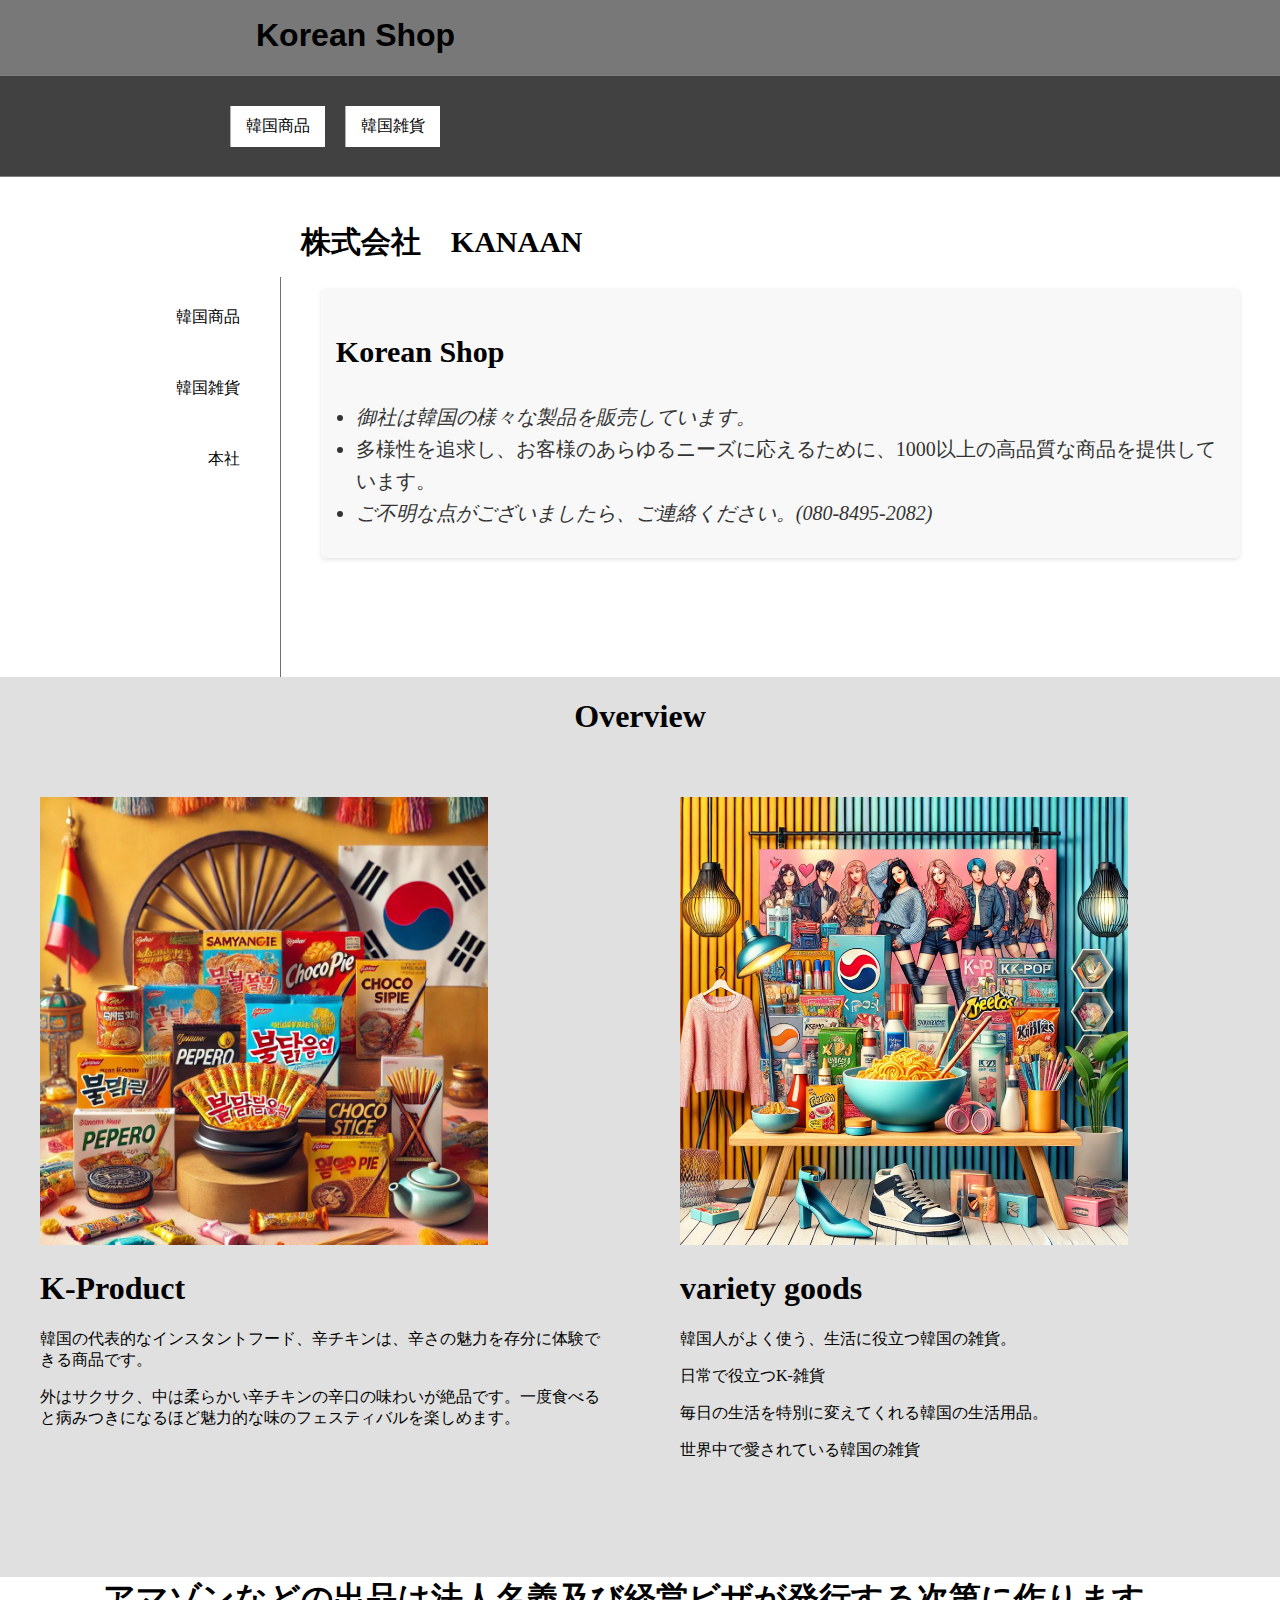
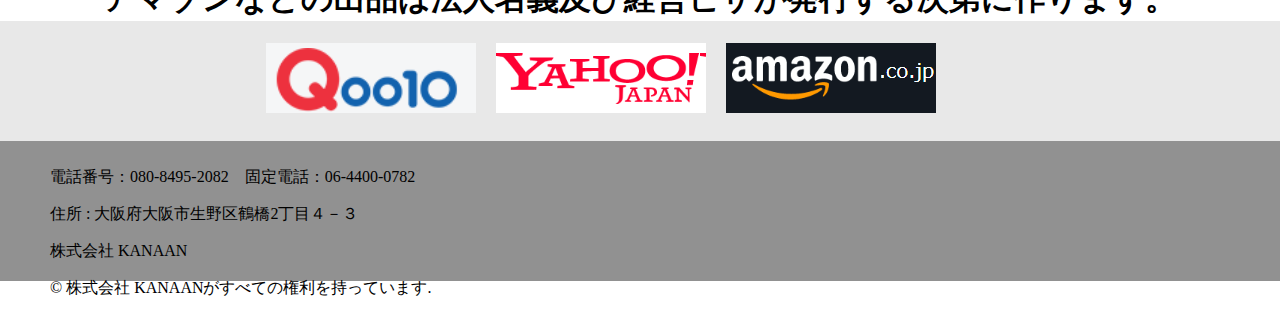
<file: index.html>
<!DOCTYPE html>
<html lang="ko">
<head>
<meta charset="UTF-8">
<title>Korean Shop</title>
<link rel="stylesheet" href="style.css">
</head>
<body>

    <!-- 1번 영역 -->
    <div class="First-Banner">
        <h1>Korean Shop</h1>
    </div>

    <!-- 2번 영역 -->
    <div class="Second-Banner">
        <div class="button-container">
            <a href="한국 상품 페이지/KProduct.html" class="button">韓国商品</a>
            <a href="한국 잡화/KGoods.html" class="button">韓国雑貨</a>
        </div>
    </div>

    <!-- 3번 영역 -->
    <div class="container">
        <div id="left-div">
            <button onclick="displayInfo('韓国商品')">韓国商品</button>
            <button onclick="displayInfo('韓国雑貨')">韓国雑貨</button>
            <button onclick="displayInfo('本社')">本社</button>
        </div>
        <div id="right-div">
            <h2 class="info-title">株式会社　KANAAN</h2>
            <p id="info-text" class="right-div-view"></p>
        </div>
        
    </div>

    <!-- 4번 영역 -->
    <div class="othersite-container">
        <h1>Overview</h1>
            <div class="inside">
                <div class="left-div">
                    <!-- 왼쪽 div의 내용 -->
                    <img src="메인 홈페이지 소스/KProduct.jpg" alt="배 이미지">
                    <h1>K-Product</h1>
                    <p>韓国の代表的なインスタントフード、辛チキンは、辛さの魅力を存分に体験できる商品です。</p>
                    <p>外はサクサク、中は柔らかい辛チキンの辛口の味わいが絶品です。一度食べると病みつきになるほど魅力的な味のフェスティバルを楽しめます。</p>
                </div>
                <div class="right-div">
                    <!-- 오른쪽 div의 내용 -->
                    <img src="메인 홈페이지 소스/Korean Goods.png" alt="배 이미지">
                    <!-- 추가 내용 -->
                    <h1>variety goods</h1>
                    <p>韓国人がよく使う、生活に役立つ韓国の雑貨。</p>
                    <p>日常で役立つK-雑貨</p>
                    <p>毎日の生活を特別に変えてくれる韓国の生活用品。</p>
                    <p>世界中で愛されている韓国の雑貨</p>
                    <!-- 추가 내용 -->
                </div>
            </div>
    </div>
    <div class="centered-message">
        <h1>アマゾンなどの出品は法人名義及び経営ビザが発行する次第に作ります。</h1>
    </div>

    <!-- 관련웹사이트 영역 -->
    <div class="relate-website">
        <div class="icon-wrapper">
            <!-- 각 사각형에 해당하는 div를 클릭 가능한 링크로 만듭니다. -->
            <a href="https://www.first-website.com" target="_blank" class="icon"></a>
            <a href="https://www.second-website.com" target="_blank" class="icon"></a>
            <a href="https://www.third-website.com" target="_blank" class="icon"></a>
        </div>
    </div>

    <div class="footer">
        <div class="footer-text">
            <p>電話番号：080-8495-2082　固定電話：06-4400-0782</p>
            <p>住所 : 大阪府大阪市生野区鶴橋2丁目４－３</p>
            <p>株式会社 KANAAN</p>
            <p>© 株式会社 KANAANがすべての権利を持っています.</p>
        </div>
    </div>
    
    <script src="script.js"></script>
</body>
</html>
</file>
<file: style.css>
body {
    margin: 0;
    padding: 0;
    display: flex;
    background-color: #ffffff;
    flex-direction: column;
}
/* 1번 영역 시작*/
.First-Banner {
    font-family: 'Arial', sans-serif;
    display: flex;
    justify-content: flex-start; /* 왼쪽 정렬을 유지 */
    align-items: flex-end; /* 아래쪽 정렬을 유지 */
    width: 100%; /* 부모 요소의 전체 너비를 채움 */
    height: 75px; /* 고정된 높이 */
    background-color: #787878;
    position: relative; /* 자식 요소를 절대 위치로 설정할 기준점 */
}
.First-Banner h1 {
    position: absolute;
    left: 20%;
}
.First-Banner h3 {
    position: absolute;
    right: 20%;
}
/* 1번 영역 종료*/

/* 2번 영역 시작*/

.Second-Banner {
    width: 100%;
    height: 100px;
    position: relative;
    display: flex; /* 이것을 추가합니다 */
    justify-content: left; /* 가로 중앙 정렬 */
    align-items: center;
    background-color: #414141;
    border-top: 0.5px solid #7e7e7e;
    border-bottom: 0.5px solid #7e7e7e;
}

.button-container {
    /* 버튼을 담을 컨테이너의 스타일 */
    position: absolute;
    align-items: left;
    display: flex;
    gap: 20px; /* 버튼 사이의 간격 */
    left: 18%;
}

.button {
    /* 버튼 스타일 */
    padding: 10px 15px;
    background-color: #ffffff; /* 버튼 배경색 */
    color: #000000; /* 버튼 텍스트 색상 */
    text-decoration: none; /* 밑줄 없앰 */
    border-left: 1px solid rgb(177, 177, 177); /* 테두리 */
    transition: background-color 0.3s; /* 호버 효과를 위한 전환 */
}

.button:hover {
    /* 호버 상태의 버튼 스타일 */
    background-color: #ddd; /* 호버 배경색 */
}

/* 2번 영역 종료*/

/* 3번영역 회사 정보 메뉴와 정보 시작 */

/* 3번영역 기본뷰 시작*/
.right-div-view {
    font-size: 14px; /* Adjust the font size as needed */
    line-height: 1.6; /* This controls the spacing between lines of text */
    color: #333; /* Set the text color to a dark gray for readability */
    margin: 20px; /* Add some space around the text */
    background-color: #f8f8f8; /* Light grey background for the text area */
    padding: 15px; /* Padding inside the text area */
    border-radius: 5px; /* Slightly rounded corners for the text area */
    box-shadow: 0 2px 4px rgba(0,0,0,0.1); /* A subtle shadow for depth */
}
  
.right-div-view strong {
    font-weight: bold; /* Make key phrases bold */
}

.right-div-view .info-emphasis {
    font-style: italic; /* Italicize for emphasis */
}
/* 3번영역 기본뷰 종류*/
  
/* 컨테이너 스타일 */
.container {
    display: flex;
    height: 500px;
}

/* 왼쪽 및 오른쪽 div 스타일 */
#left-div, #right-div {
    border: none;
    background-color: rgb(255, 255, 255);
    min-width: 100px; /* 최소 가로 크기 */
    min-height: 50px; /* 최소 세로 크기 */
}
#left-div {
    display: flex;
    margin-top: 100px;
    padding: 20px;
    flex: 2; 
    flex-direction: column;
    align-items: center;
    align-items: end;
    text-align: center;
    border-right: 0.5px solid #6e6e6e;
    gap: 30px
}
#right-div {
    flex: 8;
    padding: 20px;
    color: #333;
    height: 300px;
    font-size: 20px;
}
/* 버튼 스타일 */
button {
    padding: 10px 20px;
    font-size: 16px;
    color: rgb(0, 0, 0);
    background-color: #ffffff;
    border: none;
    border-radius: 5px;
    cursor: pointer;
    right: 20%;
}

button:hover {
    background-color: #747474;
}

/* 버튼안 정보 종료 */
.info-title {
    color: rgb(0, 0, 0);
    font-size: 30px;
}

.info-list {
    list-style-type: disc;
    padding-left: 20px;
}

.info-item {
    font-size: 20px;
}

.emphasis {
    color: red;
    font-weight: bold;
}

.info-emphasis {
    font-style: italic;
}
/* 버튼안 정보 종료 */

/* 3번영역 회사 정보 메뉴와 정보 종료 */

/* 관련웹사이트 영역 4번 시작*/

.othersite-container {
    display: flex; /* Flexbox 레이아웃을 활성화 */
    align-items: center; /* 수직 방향으로 중앙 정렬 */
    flex-direction: column;
    height: 900px;
    background-color: #e0e0e0;
}

.left-div, .right-div {
    flex: 1; /* 두 div가 동일한 너비를 갖도록 함 */
    padding: 40px; /* 내부 여백을 주어 내용이 살짝 떨어지도록 함 */
}

.left-div {
    background-color: #e0e0e0;
}

.left-div img {
    width: 80%; /* 이미지가 div를 넘어가지 않도록 최대 너비 설정 */
    height: auto; /* 이미지의 비율을 유지 */
}

.right-div {
    /* 오른쪽 div에 추가적인 스타일링이 필요하면 여기에 */
    background-color: #e0e0e0;
}

.right-div img {
    width: 80%; /* 이미지가 div를 넘어가지 않도록 최대 너비 설정 */
    height: auto; /* 이미지의 비율을 유지 */
}
.inside{
    display: flex; /* Flexbox 레이아웃을 활성화 */
    flex-direction: row;
}
img {
    transition: transform 0.3s ease; /* 부드러운 변환 효과 */
  }
  
img:hover {
transform: scale(1.1); /* 이미지를 10% 확대 */
}
  
/* 4번영역 회사 정보 메뉴와 정보 종료 */

/* 관련웹사이트 영역 4번 종료*/

.relate-website{
    background-color: #e8e8e8;
    width: 100%;
    height: 120px;
    position: relative;
}
.icon-wrapper {
    display: flex;
    justify-content: flex-start;
    margin-top: 0;
    margin-left: 0;
    position: absolute; 
    top: 10%; 
    left: 60%; 
    transform: translateX(-50%);
    /* 트랜스폼은 해당 화면의 중심위치를 원래 페이지의 중앙에서 다른 위치로 이동시키는 기능이다 */
    width: 80%; 
}
.icon {
    width: 210px;
    height: 70px;
    display: flex;
    align-items: center;
    justify-content: center;
    cursor: pointer;
    margin: 10px;
}
 /* 각 아이콘에 특정 이미지를 배경으로 설정합니다. */
 .icon:first-child {
    background-image: url('메인 홈페이지 소스/qoo10-icon.png');
}

.icon:nth-child(2) {
    background-image: url('메인 홈페이지 소스/yahoojp-icon.png');
}

.icon:last-child {
    background-image: url('메인 홈페이지 소스/amazon-icon.png');
}

/* 관련 쇼핑몰의 연결 버튼 종료*/

/* 푸터영역 시작 */

.footer {
    background-color: #919191;
    text-align: left;
    padding: 0px;
    position: relative;
    bottom: 0;
    width: 100%;
    height: 140px;
}
.footer-text{
    position: absolute;
    top: 10px;
    left: 50px;
}
/* 푸터영역 종료 */
/* 600px이하로 내려가면 크기 지정 시작 */

@media (max-width: 600px) {
    body {
        min-width: 600px;
    }
}

/* 600px이하로 내려가면 크기 지정 시작 */

/* 출점 준비중 문구 시작  */
.centered-message {
    justify-content: center;
    align-items: center;
    width: 100%; /* 전체 너비 */
}

.centered-message h1 {
    margin: 0;
    text-align: center;
}
/* 출점 준비중 문구 종료  */
</file>
